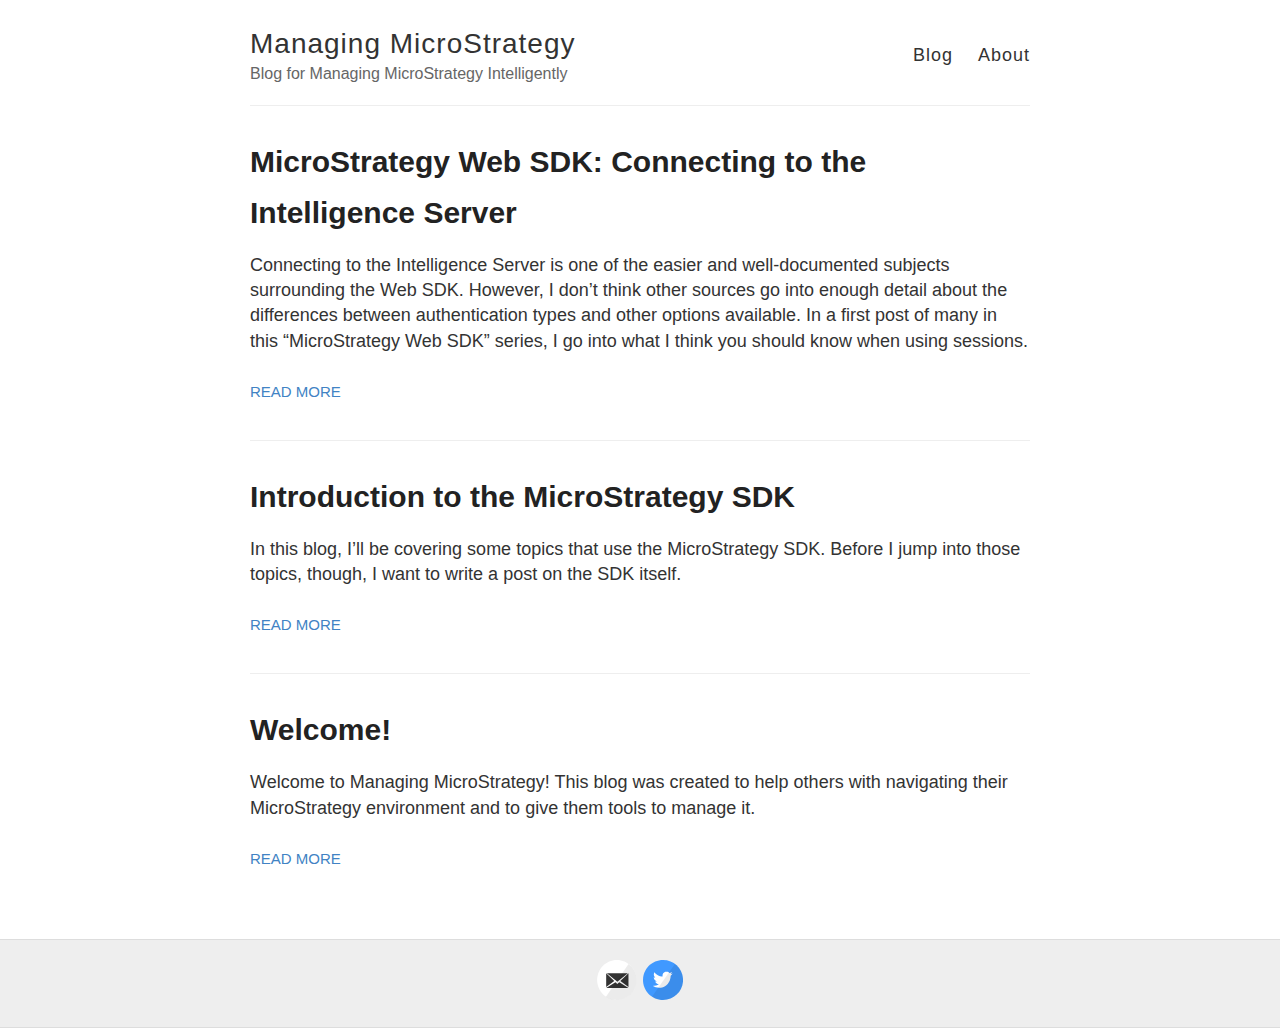
<file: index.html>
<!DOCTYPE html>
<html>
  <head>
    <title>Managing MicroStrategy – Blog for Managing MicroStrategy Intelligently</title>

        <meta charset="utf-8" />
    <meta content='text/html; charset=utf-8' http-equiv='Content-Type'>
    <meta http-equiv='X-UA-Compatible' content='IE=edge'>
    <meta name='viewport' content='width=device-width, initial-scale=1.0, maximum-scale=1.0'>

    
    <meta name="description" content="Blog for Managing MicroStrategy Intelligently">
    <meta property="og:description" content="Blog for Managing MicroStrategy Intelligently" />
    
    <meta name="author" content="Managing MicroStrategy" />

    

    <!--[if lt IE 9]>
      <script src="http://html5shiv.googlecode.com/svn/trunk/html5.js"></script>
    <![endif]-->

    <link rel="stylesheet" type="text/css" href="/style.css" />
    <link rel="alternate" type="application/rss+xml" title="Managing MicroStrategy - Blog for Managing MicroStrategy Intelligently" href="/feed.xml" />

    <!-- Created with Jekyll Now - http://github.com/barryclark/jekyll-now -->
  </head>

  <body>
    <div class="wrapper-masthead">
      <div class="container">
        <header class="masthead clearfix">
          <!-- <a href="/" class="site-avatar"><img src="" /></a> -->

          <div class="site-info">
            <h1 class="site-name"><a href="/">Managing MicroStrategy</a></h1>
            <p class="site-description">Blog for Managing MicroStrategy Intelligently</p>
          </div>

          <nav>
            <a href="/">Blog</a>
            <a href="/about">About</a>
          </nav>
        </header>
      </div>
    </div>

    <div id="main" role="main" class="container">
      <div class="posts">
  
    <article class="post">

      <h1><a href="/connecting-to-the-microstrategy-intelligence-server-with-the-web-sdk/">MicroStrategy Web SDK: Connecting to the Intelligence Server</a></h1>

      <div class="entry">
        <p>Connecting to the Intelligence Server is one of the easier and well-documented subjects surrounding the Web SDK. However, I don’t think other sources go into enough detail about the differences between authentication types and other options available. In a first post of many in this “MicroStrategy Web SDK” series, I go into what I think you should know when using sessions.</p>


      </div>

      <a href="/connecting-to-the-microstrategy-intelligence-server-with-the-web-sdk/" class="read-more">Read More</a>
    </article>
  
    <article class="post">

      <h1><a href="/introduction-to-the-microstrategy-sdk/">Introduction to the MicroStrategy SDK</a></h1>

      <div class="entry">
        <p>In this blog, I’ll be covering some topics that use the MicroStrategy SDK. Before I jump into those topics, though, I want to write a post on the SDK itself.</p>


      </div>

      <a href="/introduction-to-the-microstrategy-sdk/" class="read-more">Read More</a>
    </article>
  
    <article class="post">

      <h1><a href="/Welcome/">Welcome!</a></h1>

      <div class="entry">
        <p>Welcome to Managing MicroStrategy! This blog was created to help others with navigating their MicroStrategy environment and to give them tools to manage it.</p>


      </div>

      <a href="/Welcome/" class="read-more">Read More</a>
    </article>
  
</div>
    </div>

    <div class="wrapper-footer">
      <div class="container">
        <footer class="footer">
          
<a href="mailto:hello@managingmicrostrategy.com"><i class="svg-icon email"></i></a>







<a href="https://www.twitter.com/ManagingMstr"><i class="svg-icon twitter"></i></a>



        </footer>
      </div>
    </div>

    
	<!-- Google Analytics -->
	<script>
		(function(i,s,o,g,r,a,m){i['GoogleAnalyticsObject']=r;i[r]=i[r]||function(){
		(i[r].q=i[r].q||[]).push(arguments)},i[r].l=1*new Date();a=s.createElement(o),
		m=s.getElementsByTagName(o)[0];a.async=1;a.src=g;m.parentNode.insertBefore(a,m)
		})(window,document,'script','//www.google-analytics.com/analytics.js','ga');

		ga('create', 'UA-101176964-1', 'auto');
		ga('send', 'pageview', {
		  'page': '/',
		  'title': ''
		});
	</script>
	<!-- End Google Analytics -->


  </body>
</html>
</file>
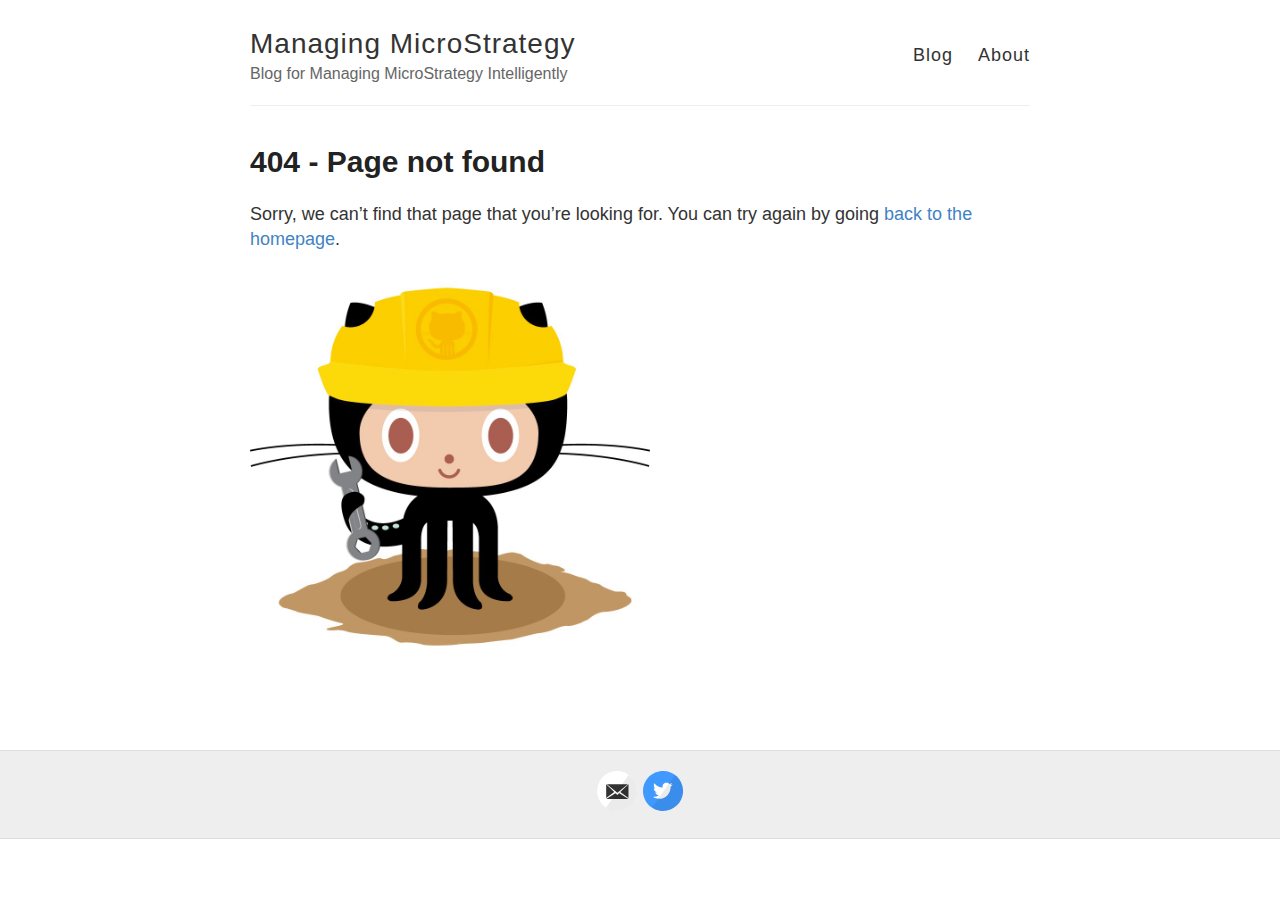
<file: 404/index.html>
<!DOCTYPE html>
<html>
  <head>
    <title>404 - Page not found – Managing MicroStrategy – Blog for Managing MicroStrategy Intelligently</title>

        <meta charset="utf-8" />
    <meta content='text/html; charset=utf-8' http-equiv='Content-Type'>
    <meta http-equiv='X-UA-Compatible' content='IE=edge'>
    <meta name='viewport' content='width=device-width, initial-scale=1.0, maximum-scale=1.0'>

    
    <meta name="description" content="Blog for Managing MicroStrategy Intelligently">
    <meta property="og:description" content="Blog for Managing MicroStrategy Intelligently" />
    
    <meta name="author" content="Managing MicroStrategy" />

    
    <meta property="og:title" content="404 - Page not found" />
    <meta property="twitter:title" content="404 - Page not found" />
    

    <!--[if lt IE 9]>
      <script src="http://html5shiv.googlecode.com/svn/trunk/html5.js"></script>
    <![endif]-->

    <link rel="stylesheet" type="text/css" href="/style.css" />
    <link rel="alternate" type="application/rss+xml" title="Managing MicroStrategy - Blog for Managing MicroStrategy Intelligently" href="/feed.xml" />

    <!-- Created with Jekyll Now - http://github.com/barryclark/jekyll-now -->
  </head>

  <body>
    <div class="wrapper-masthead">
      <div class="container">
        <header class="masthead clearfix">
          <!-- <a href="/" class="site-avatar"><img src="" /></a> -->

          <div class="site-info">
            <h1 class="site-name"><a href="/">Managing MicroStrategy</a></h1>
            <p class="site-description">Blog for Managing MicroStrategy Intelligently</p>
          </div>

          <nav>
            <a href="/">Blog</a>
            <a href="/about">About</a>
          </nav>
        </header>
      </div>
    </div>

    <div id="main" role="main" class="container">
      <article class="page">

  <h1>404 - Page not found</h1>

  <div class="entry">
    <p>Sorry, we can’t find that page that you’re looking for. You can try again by going <a href="/">back to the homepage</a>.</p>

<p><a href="/"><img src="/images/404.jpg" alt="Constructocat by https://github.com/jasoncostello" style="width: 400px;" /></a></p>

  </div>
</article>

    </div>

    <div class="wrapper-footer">
      <div class="container">
        <footer class="footer">
          
<a href="mailto:hello@managingmicrostrategy.com"><i class="svg-icon email"></i></a>







<a href="https://www.twitter.com/ManagingMstr"><i class="svg-icon twitter"></i></a>



        </footer>
      </div>
    </div>

    
	<!-- Google Analytics -->
	<script>
		(function(i,s,o,g,r,a,m){i['GoogleAnalyticsObject']=r;i[r]=i[r]||function(){
		(i[r].q=i[r].q||[]).push(arguments)},i[r].l=1*new Date();a=s.createElement(o),
		m=s.getElementsByTagName(o)[0];a.async=1;a.src=g;m.parentNode.insertBefore(a,m)
		})(window,document,'script','//www.google-analytics.com/analytics.js','ga');

		ga('create', 'UA-101176964-1', 'auto');
		ga('send', 'pageview', {
		  'page': '/404/',
		  'title': '404 - Page not found'
		});
	</script>
	<!-- End Google Analytics -->


  </body>
</html>
</file>
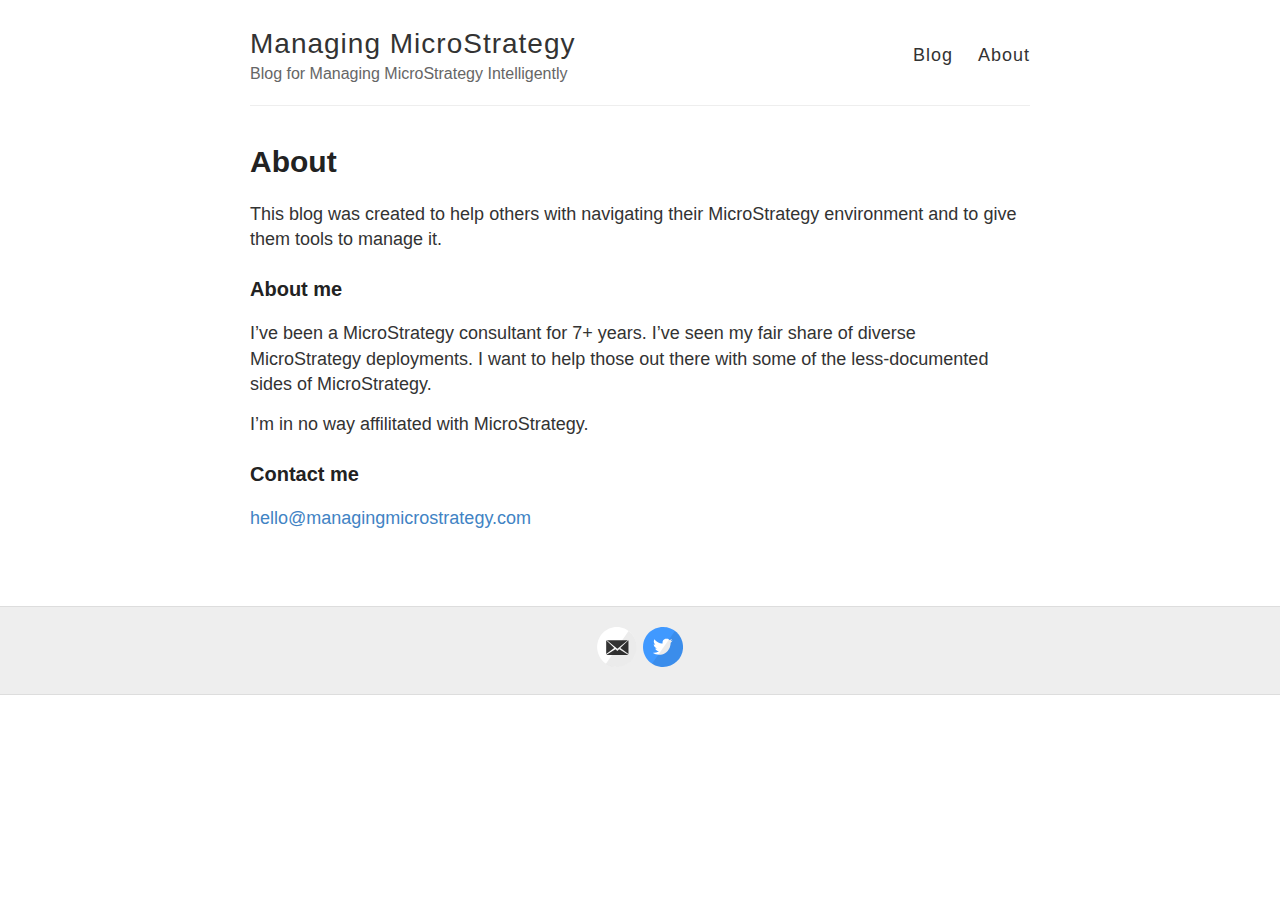
<file: about/index.html>
<!DOCTYPE html>
<html>
  <head>
    <title>About – Managing MicroStrategy – Blog for Managing MicroStrategy Intelligently</title>

        <meta charset="utf-8" />
    <meta content='text/html; charset=utf-8' http-equiv='Content-Type'>
    <meta http-equiv='X-UA-Compatible' content='IE=edge'>
    <meta name='viewport' content='width=device-width, initial-scale=1.0, maximum-scale=1.0'>

    
    <meta name="description" content="Blog for Managing MicroStrategy Intelligently">
    <meta property="og:description" content="Blog for Managing MicroStrategy Intelligently" />
    
    <meta name="author" content="Managing MicroStrategy" />

    
    <meta property="og:title" content="About" />
    <meta property="twitter:title" content="About" />
    

    <!--[if lt IE 9]>
      <script src="http://html5shiv.googlecode.com/svn/trunk/html5.js"></script>
    <![endif]-->

    <link rel="stylesheet" type="text/css" href="/style.css" />
    <link rel="alternate" type="application/rss+xml" title="Managing MicroStrategy - Blog for Managing MicroStrategy Intelligently" href="/feed.xml" />

    <!-- Created with Jekyll Now - http://github.com/barryclark/jekyll-now -->
  </head>

  <body>
    <div class="wrapper-masthead">
      <div class="container">
        <header class="masthead clearfix">
          <!-- <a href="/" class="site-avatar"><img src="" /></a> -->

          <div class="site-info">
            <h1 class="site-name"><a href="/">Managing MicroStrategy</a></h1>
            <p class="site-description">Blog for Managing MicroStrategy Intelligently</p>
          </div>

          <nav>
            <a href="/">Blog</a>
            <a href="/about">About</a>
          </nav>
        </header>
      </div>
    </div>

    <div id="main" role="main" class="container">
      <article class="page">

  <h1>About</h1>

  <div class="entry">
    <p>This blog was created to help others with navigating their MicroStrategy environment and to give them tools to manage it.</p>

<h3 id="about-me">About me</h3>

<p>I’ve been a MicroStrategy consultant for 7+ years. I’ve seen my fair share of diverse MicroStrategy deployments. I want to help those out there with some of the less-documented sides of MicroStrategy.</p>

<p>I’m in no way affilitated with MicroStrategy.</p>

<h3 id="contact-me">Contact me</h3>

<p><a href="mailto:hello@managingmicrostrategy.com">hello@managingmicrostrategy.com</a></p>

  </div>
</article>

    </div>

    <div class="wrapper-footer">
      <div class="container">
        <footer class="footer">
          
<a href="mailto:hello@managingmicrostrategy.com"><i class="svg-icon email"></i></a>







<a href="https://www.twitter.com/ManagingMstr"><i class="svg-icon twitter"></i></a>



        </footer>
      </div>
    </div>

    
	<!-- Google Analytics -->
	<script>
		(function(i,s,o,g,r,a,m){i['GoogleAnalyticsObject']=r;i[r]=i[r]||function(){
		(i[r].q=i[r].q||[]).push(arguments)},i[r].l=1*new Date();a=s.createElement(o),
		m=s.getElementsByTagName(o)[0];a.async=1;a.src=g;m.parentNode.insertBefore(a,m)
		})(window,document,'script','//www.google-analytics.com/analytics.js','ga');

		ga('create', 'UA-101176964-1', 'auto');
		ga('send', 'pageview', {
		  'page': '/about/',
		  'title': 'About'
		});
	</script>
	<!-- End Google Analytics -->


  </body>
</html>
</file>
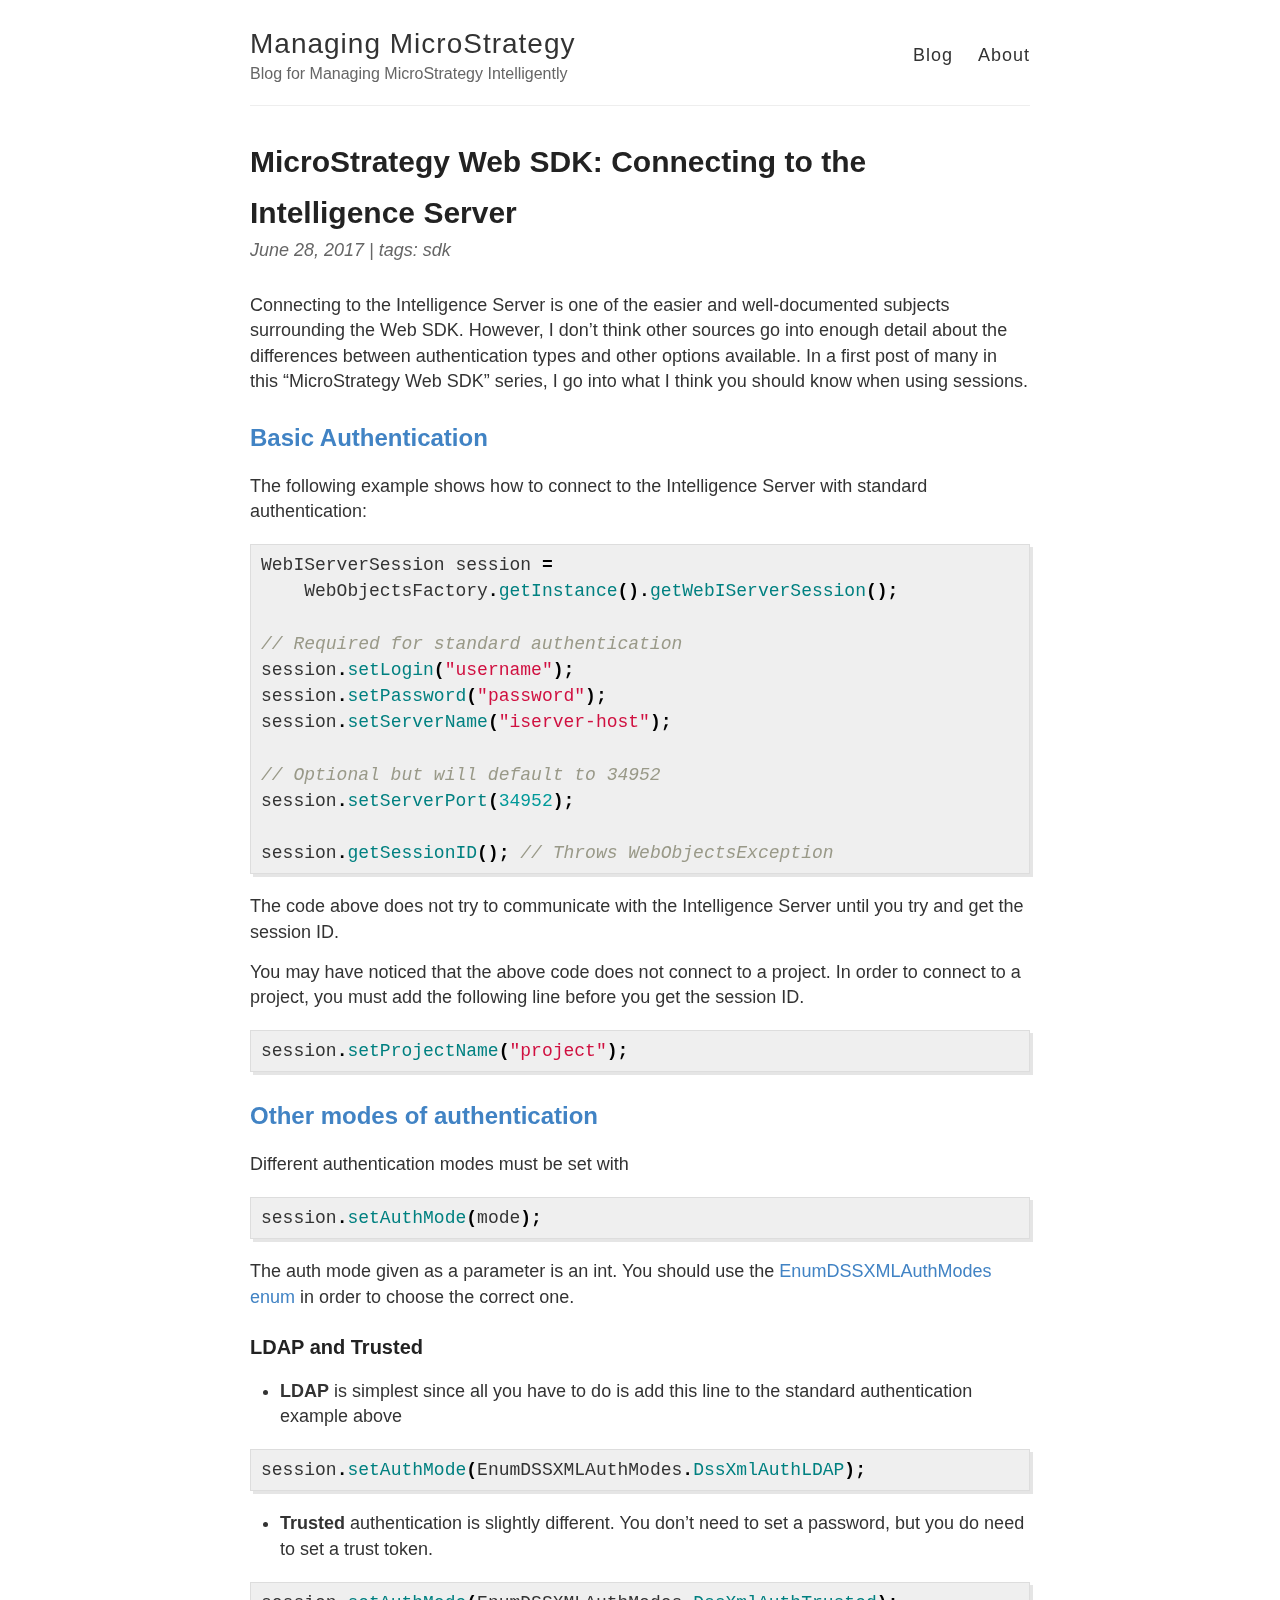
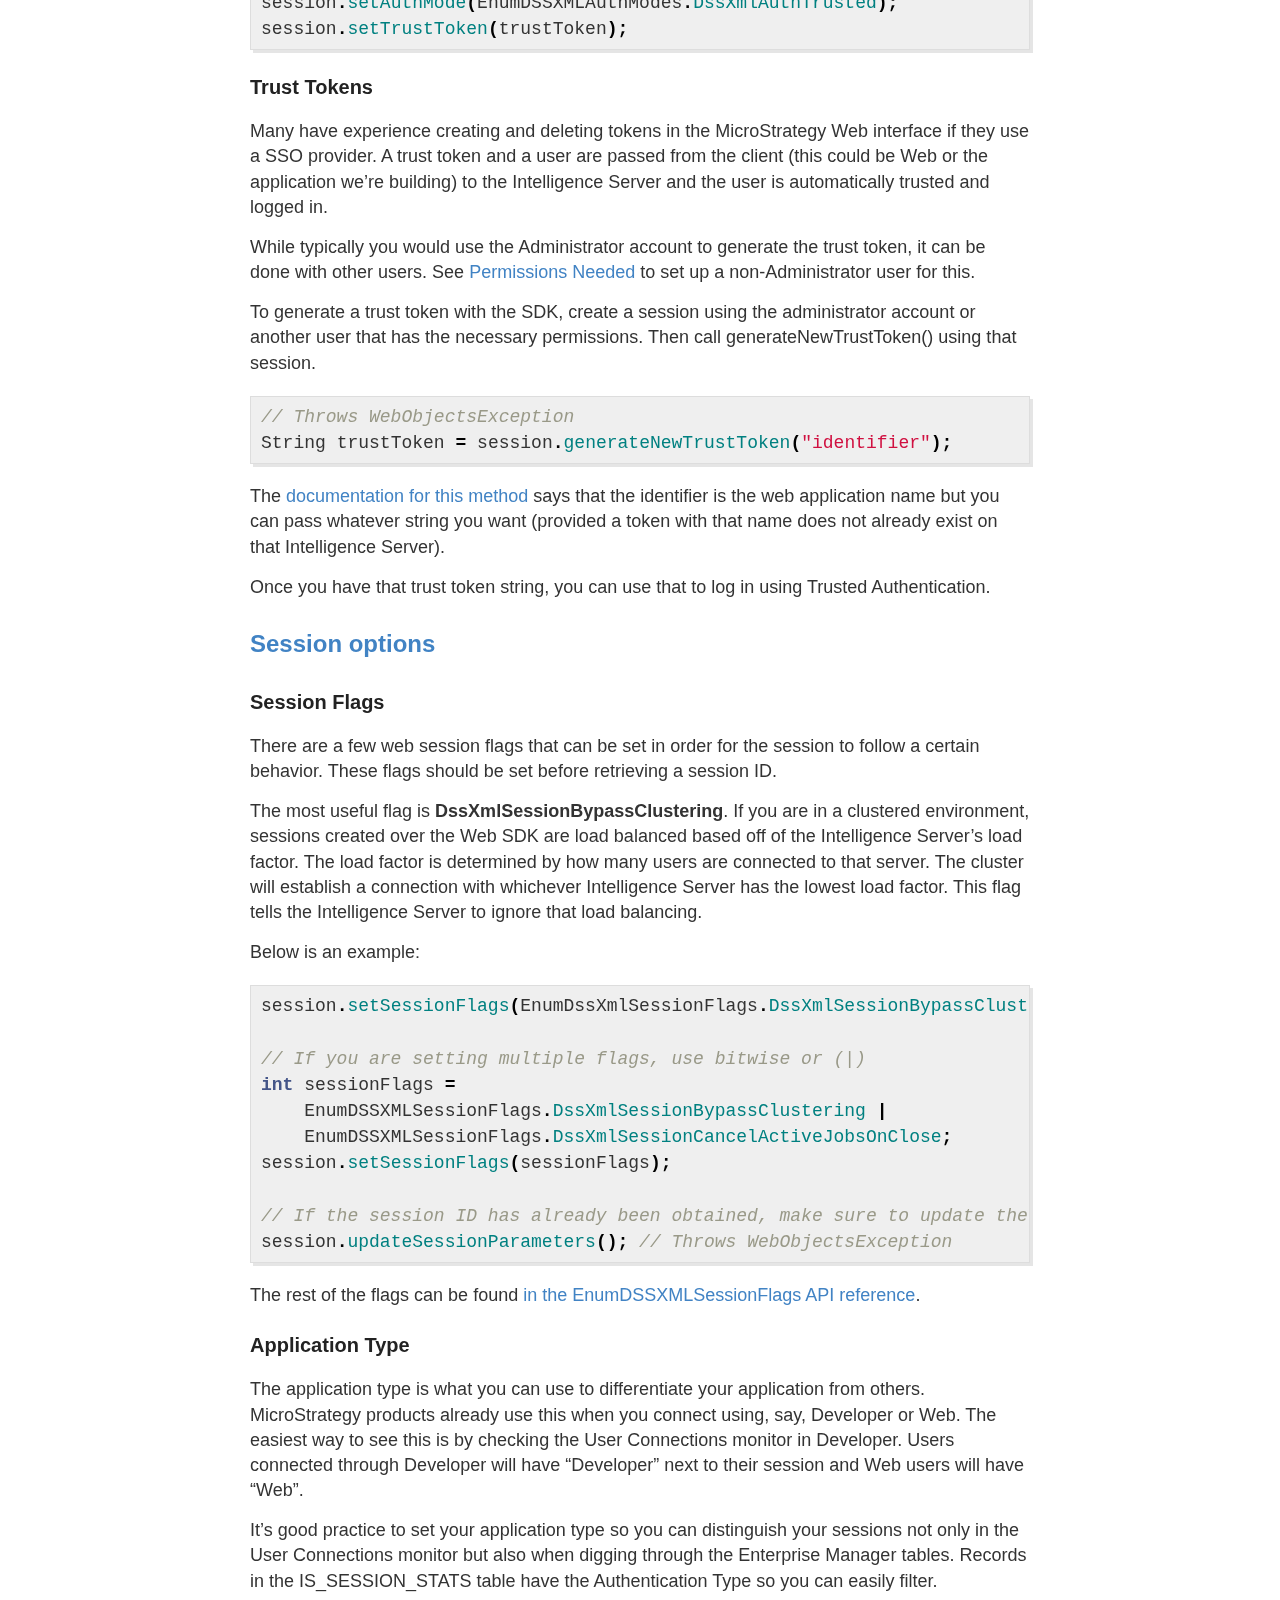
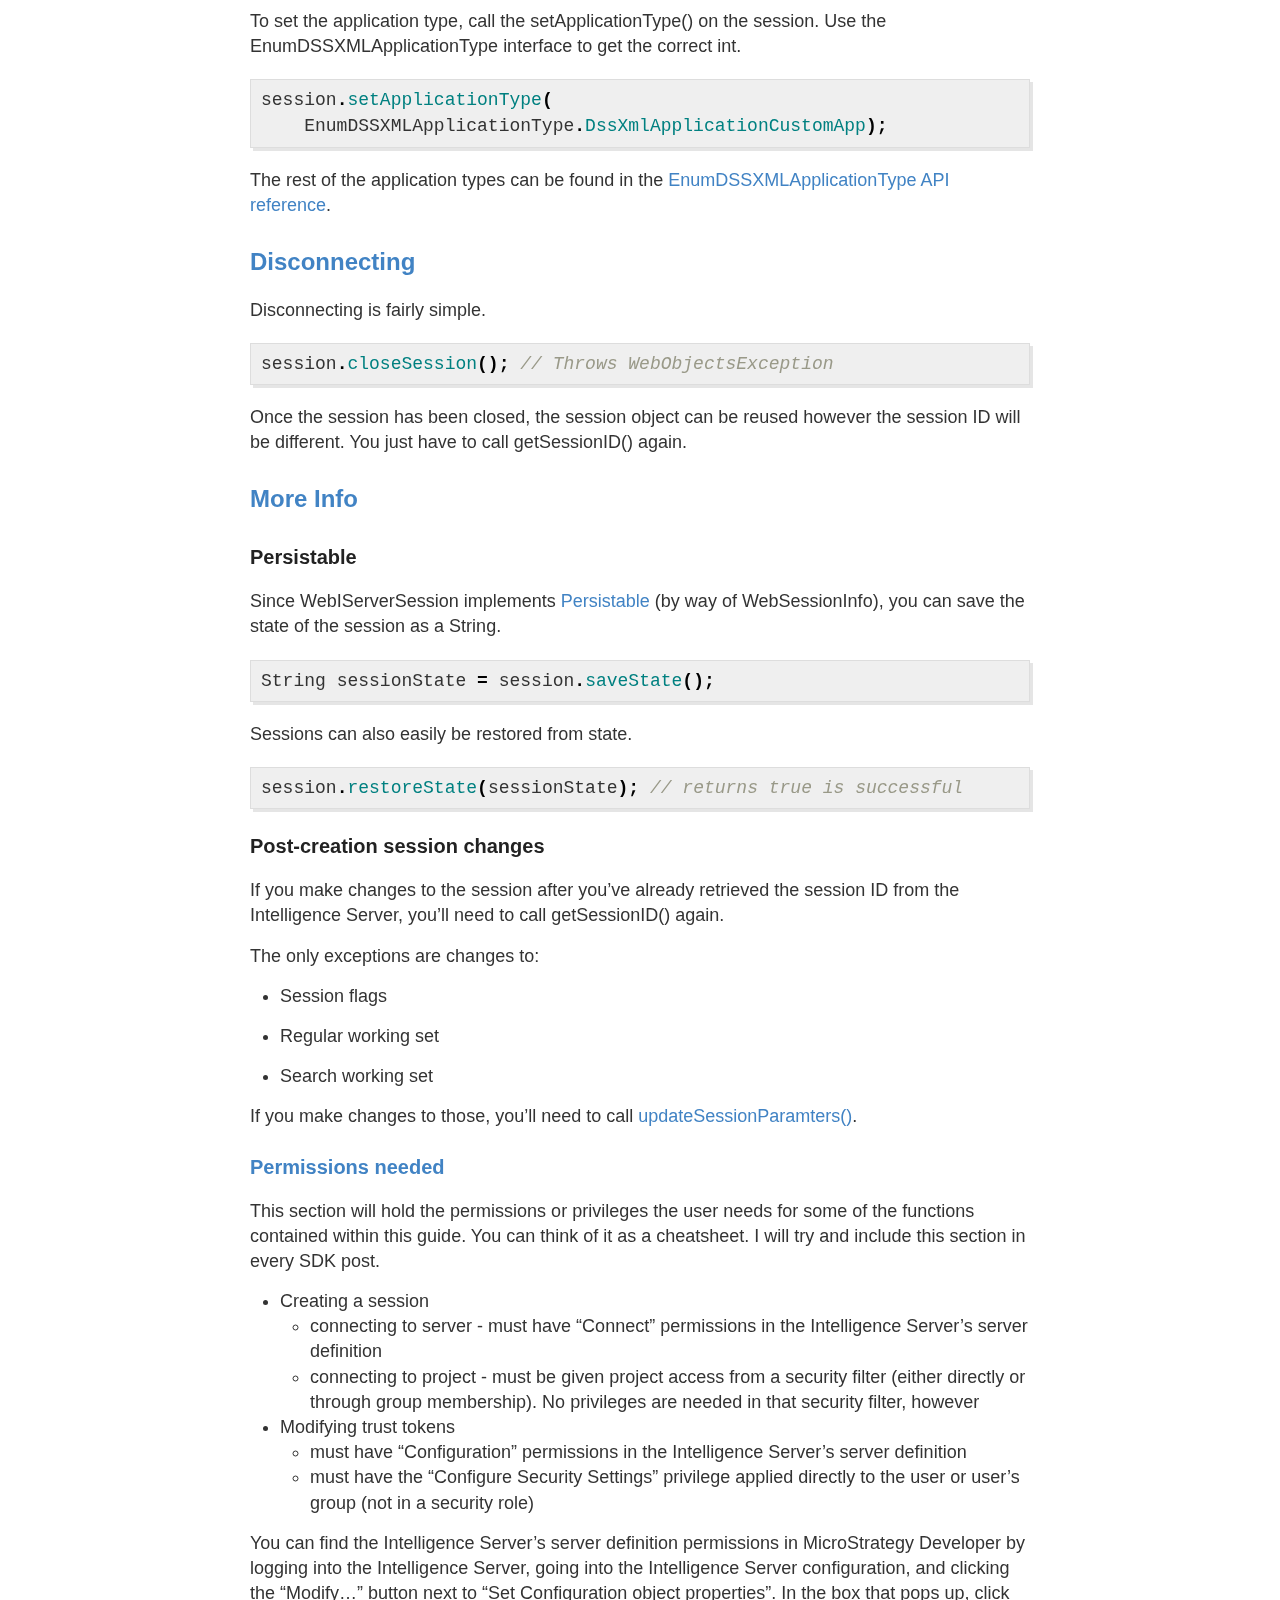
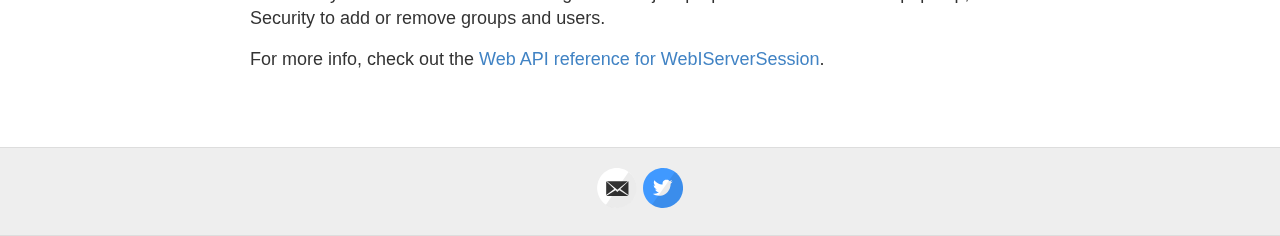
<file: connecting-to-the-microstrategy-intelligence-server-with-the-web-sdk/index.html>
<!DOCTYPE html>
<html>
  <head>
    <title>MicroStrategy Web SDK: Connecting to the Intelligence Server – Managing MicroStrategy – Blog for Managing MicroStrategy Intelligently</title>

        <meta charset="utf-8" />
    <meta content='text/html; charset=utf-8' http-equiv='Content-Type'>
    <meta http-equiv='X-UA-Compatible' content='IE=edge'>
    <meta name='viewport' content='width=device-width, initial-scale=1.0, maximum-scale=1.0'>

    
    <meta name="description" content="Connecting to the Intelligence Server is one of the easier and well-documented subjects surrounding the Web SDK. However, I don’t think other sources go into enough detail about the differences between authentication types and other options available. In a first post of many in this “MicroStrategy Web SDK” series, I go into what I think you should know when using sessions.

" />
    <meta property="og:description" content="Connecting to the Intelligence Server is one of the easier and well-documented subjects surrounding the Web SDK. However, I don’t think other sources go into enough detail about the differences between authentication types and other options available. In a first post of many in this “MicroStrategy Web SDK” series, I go into what I think you should know when using sessions.

" />
    
    <meta name="author" content="Managing MicroStrategy" />

    
    <meta property="og:title" content="MicroStrategy Web SDK: Connecting to the Intelligence Server" />
    <meta property="twitter:title" content="MicroStrategy Web SDK: Connecting to the Intelligence Server" />
    

    <!--[if lt IE 9]>
      <script src="http://html5shiv.googlecode.com/svn/trunk/html5.js"></script>
    <![endif]-->

    <link rel="stylesheet" type="text/css" href="/style.css" />
    <link rel="alternate" type="application/rss+xml" title="Managing MicroStrategy - Blog for Managing MicroStrategy Intelligently" href="/feed.xml" />

    <!-- Created with Jekyll Now - http://github.com/barryclark/jekyll-now -->
  </head>

  <body>
    <div class="wrapper-masthead">
      <div class="container">
        <header class="masthead clearfix">
          <!-- <a href="/" class="site-avatar"><img src="" /></a> -->

          <div class="site-info">
            <h1 class="site-name"><a href="/">Managing MicroStrategy</a></h1>
            <p class="site-description">Blog for Managing MicroStrategy Intelligently</p>
          </div>

          <nav>
            <a href="/">Blog</a>
            <a href="/about">About</a>
          </nav>
        </header>
      </div>
    </div>

    <div id="main" role="main" class="container">
      <article class="post">
  <h1>MicroStrategy Web SDK: Connecting to the Intelligence Server</h1>
  <div class="subheader">
    June 28, 2017 |
    
      tags:
      
        sdk
      
     
  </div>

  <div class="entry">
    <p>Connecting to the Intelligence Server is one of the easier and well-documented subjects surrounding the Web SDK. However, I don’t think other sources go into enough detail about the differences between authentication types and other options available. In a first post of many in this “MicroStrategy Web SDK” series, I go into what I think you should know when using sessions.</p>

<h2 id="basic-authentication"><a href="#basic-authentication">Basic Authentication</a></h2>

<p>The following example shows how to connect to the Intelligence Server with standard authentication:</p>

<div class="language-java highlighter-rouge"><pre class="highlight"><code><span class="n">WebIServerSession</span> <span class="n">session</span> <span class="o">=</span> 
    <span class="n">WebObjectsFactory</span><span class="o">.</span><span class="na">getInstance</span><span class="o">().</span><span class="na">getWebIServerSession</span><span class="o">();</span>

<span class="c1">// Required for standard authentication</span>
<span class="n">session</span><span class="o">.</span><span class="na">setLogin</span><span class="o">(</span><span class="s">"username"</span><span class="o">);</span>
<span class="n">session</span><span class="o">.</span><span class="na">setPassword</span><span class="o">(</span><span class="s">"password"</span><span class="o">);</span>
<span class="n">session</span><span class="o">.</span><span class="na">setServerName</span><span class="o">(</span><span class="s">"iserver-host"</span><span class="o">);</span>

<span class="c1">// Optional but will default to 34952</span>
<span class="n">session</span><span class="o">.</span><span class="na">setServerPort</span><span class="o">(</span><span class="mi">34952</span><span class="o">);</span>

<span class="n">session</span><span class="o">.</span><span class="na">getSessionID</span><span class="o">();</span> <span class="c1">// Throws WebObjectsException</span>
</code></pre>
</div>

<p>The code above does not try to communicate with the Intelligence Server until you try and get the session ID.</p>

<p>You may have noticed that the above code does not connect to a project. In order to connect to a project, you must add the following line before you get the session ID.</p>

<div class="language-java highlighter-rouge"><pre class="highlight"><code><span class="n">session</span><span class="o">.</span><span class="na">setProjectName</span><span class="o">(</span><span class="s">"project"</span><span class="o">);</span>
</code></pre>
</div>

<h2 id="other-modes-of-authentication"><a href="#other-modes-of-authentication">Other modes of authentication</a></h2>

<p>Different authentication modes must be set with</p>

<div class="language-java highlighter-rouge"><pre class="highlight"><code><span class="n">session</span><span class="o">.</span><span class="na">setAuthMode</span><span class="o">(</span><span class="n">mode</span><span class="o">);</span>
</code></pre>
</div>

<p>The auth mode given as a parameter is an int. You should use the <a href="https://lw.microstrategy.com/msdz/MSDL/GARelease_Current/docs/ReferenceFiles/reference/com/microstrategy/webapi/EnumDSSXMLAuthModes.html">EnumDSSXMLAuthModes enum</a> in order to choose the correct one.</p>

<h3 id="ldap-and-trusted">LDAP and Trusted</h3>

<ul>
  <li><strong>LDAP</strong> is simplest since all you have to do is add this line to the standard authentication example above</li>
</ul>

<div class="language-java highlighter-rouge"><pre class="highlight"><code><span class="n">session</span><span class="o">.</span><span class="na">setAuthMode</span><span class="o">(</span><span class="n">EnumDSSXMLAuthModes</span><span class="o">.</span><span class="na">DssXmlAuthLDAP</span><span class="o">);</span>
</code></pre>
</div>

<ul>
  <li><strong>Trusted</strong> authentication is slightly different. You don’t need to set a password, but you do need to set a trust token.</li>
</ul>

<div class="language-java highlighter-rouge"><pre class="highlight"><code><span class="n">session</span><span class="o">.</span><span class="na">setAuthMode</span><span class="o">(</span><span class="n">EnumDSSXMLAuthModes</span><span class="o">.</span><span class="na">DssXmlAuthTrusted</span><span class="o">);</span>
<span class="n">session</span><span class="o">.</span><span class="na">setTrustToken</span><span class="o">(</span><span class="n">trustToken</span><span class="o">);</span>
</code></pre>
</div>

<h3 id="trust-tokens">Trust Tokens</h3>

<p>Many have experience creating and deleting tokens in the MicroStrategy Web interface if they use a SSO provider. A trust token and a user are passed from the client (this could be Web or the application we’re building) to the Intelligence Server and the user is automatically trusted and logged in.</p>

<p>While typically you would use the Administrator account to generate the trust token, it can be done with other users. See <a href="#permissions-needed">Permissions Needed</a> to set up a non-Administrator user for this.</p>

<p>To generate a trust token with the SDK, create a session using the administrator account or another user that has the necessary permissions. Then call generateNewTrustToken() using that session.</p>

<div class="language-java highlighter-rouge"><pre class="highlight"><code><span class="c1">// Throws WebObjectsException</span>
<span class="n">String</span> <span class="n">trustToken</span> <span class="o">=</span> <span class="n">session</span><span class="o">.</span><span class="na">generateNewTrustToken</span><span class="o">(</span><span class="s">"identifier"</span><span class="o">);</span> 
</code></pre>
</div>

<p>The <a href="https://lw.microstrategy.com/msdz/MSDL/GARelease_Current/docs/ReferenceFiles/reference/com/microstrategy/web/objects/WebIServerSession.html#generateNewTrustToken(java.lang.String)">documentation for this method</a> says that the identifier is the web application name but you can pass whatever string you want (provided a token with that name does not already exist on that Intelligence Server).</p>

<p>Once you have that trust token string, you can use that to log in using Trusted Authentication.</p>

<h2 id="session-options"><a href="#session-options">Session options</a></h2>

<h3 id="session-flags">Session Flags</h3>

<p>There are a few web session flags that can be set in order for the session to follow a certain behavior. These flags should be set before retrieving a session ID.</p>

<p>The most useful flag is <strong>DssXmlSessionBypassClustering</strong>. If you are in a clustered environment, sessions created over the Web SDK are load balanced based off of the Intelligence Server’s load factor. The load factor is determined by how many users are connected to that server. The cluster will establish a connection with whichever Intelligence Server has the lowest load factor. This flag tells the Intelligence Server to ignore that load balancing.</p>

<p>Below is an example:</p>

<div class="language-java highlighter-rouge"><pre class="highlight"><code><span class="n">session</span><span class="o">.</span><span class="na">setSessionFlags</span><span class="o">(</span><span class="n">EnumDssXmlSessionFlags</span><span class="o">.</span><span class="na">DssXmlSessionBypassClustering</span><span class="o">);</span>

<span class="c1">// If you are setting multiple flags, use bitwise or (|)</span>
<span class="kt">int</span> <span class="n">sessionFlags</span> <span class="o">=</span> 
    <span class="n">EnumDSSXMLSessionFlags</span><span class="o">.</span><span class="na">DssXmlSessionBypassClustering</span> <span class="o">|</span> 
    <span class="n">EnumDSSXMLSessionFlags</span><span class="o">.</span><span class="na">DssXmlSessionCancelActiveJobsOnClose</span><span class="o">;</span>
<span class="n">session</span><span class="o">.</span><span class="na">setSessionFlags</span><span class="o">(</span><span class="n">sessionFlags</span><span class="o">);</span>

<span class="c1">// If the session ID has already been obtained, make sure to update the session</span>
<span class="n">session</span><span class="o">.</span><span class="na">updateSessionParameters</span><span class="o">();</span> <span class="c1">// Throws WebObjectsException</span>
</code></pre>
</div>

<p>The rest of the flags can be found <a href="https://lw.microstrategy.com/msdz/MSDL/GARelease_Current/docs/ReferenceFiles/reference/com/microstrategy/webapi/EnumDSSXMLSessionFlags.html">in the EnumDSSXMLSessionFlags API reference</a>.</p>

<h3 id="application-type">Application Type</h3>

<p>The application type is what you can use to differentiate your application from others. MicroStrategy products already use this when you connect using, say, Developer or Web. The easiest way to see this is by checking the User Connections monitor in Developer. Users connected through Developer will have “Developer” next to their session and Web users will have “Web”.</p>

<p>It’s good practice to set your application type so you can distinguish your sessions not only in the User Connections monitor but also when digging through the Enterprise Manager tables. Records in the IS_SESSION_STATS table have the Authentication Type so you can easily filter.</p>

<p>To set the application type, call the setApplicationType() on the session. Use the EnumDSSXMLApplicationType interface to get the correct int.</p>

<div class="language-java highlighter-rouge"><pre class="highlight"><code><span class="n">session</span><span class="o">.</span><span class="na">setApplicationType</span><span class="o">(</span>
    <span class="n">EnumDSSXMLApplicationType</span><span class="o">.</span><span class="na">DssXmlApplicationCustomApp</span><span class="o">);</span>
</code></pre>
</div>

<p>The rest of the application types can be found in the <a href="https://lw.microstrategy.com/msdz/MSDL/GARelease_Current/docs/ReferenceFiles/reference/com/microstrategy/webapi/EnumDSSXMLApplicationType.html">EnumDSSXMLApplicationType API reference</a>.</p>

<h2 id="disconnecting"><a href="#disconnecting">Disconnecting</a></h2>

<p>Disconnecting is fairly simple.</p>

<div class="language-java highlighter-rouge"><pre class="highlight"><code><span class="n">session</span><span class="o">.</span><span class="na">closeSession</span><span class="o">();</span> <span class="c1">// Throws WebObjectsException</span>
</code></pre>
</div>

<p>Once the session has been closed, the session object can be reused however the session ID will be different. You just have to call getSessionID() again.</p>

<h2 id="more-info"><a href="#more-info">More Info</a></h2>

<h3 id="persistable">Persistable</h3>

<p>Since WebIServerSession implements <a href="https://lw.microstrategy.com/msdz/MSDL/GARelease_Current/docs/ReferenceFiles/reference/com/microstrategy/utils/serialization/Persistable.html">Persistable</a> (by way of WebSessionInfo), you can save the state of the session as a String.</p>

<div class="language-java highlighter-rouge"><pre class="highlight"><code><span class="n">String</span> <span class="n">sessionState</span> <span class="o">=</span> <span class="n">session</span><span class="o">.</span><span class="na">saveState</span><span class="o">();</span>
</code></pre>
</div>

<p>Sessions can also easily be restored from state.</p>

<div class="language-java highlighter-rouge"><pre class="highlight"><code><span class="n">session</span><span class="o">.</span><span class="na">restoreState</span><span class="o">(</span><span class="n">sessionState</span><span class="o">);</span> <span class="c1">// returns true is successful</span>
</code></pre>
</div>

<h3 id="post-creation-session-changes">Post-creation session changes</h3>

<p>If you make changes to the session after you’ve already retrieved the session ID from the Intelligence Server, you’ll need to call getSessionID() again.</p>

<p>The only exceptions are changes to:</p>

<ul>
  <li>
    <p>Session flags</p>
  </li>
  <li>
    <p>Regular working set</p>
  </li>
  <li>
    <p>Search working set</p>
  </li>
</ul>

<p>If you make changes to those, you’ll need to call <a href="https://lw.microstrategy.com/msdz/MSDL/GARelease_Current/docs/ReferenceFiles/reference/com/microstrategy/web/objects/WebIServerSession.html#updateSessionParameters()">updateSessionParamters()</a>.</p>

<h3 id="permissions-needed"><a href="#permissions-needed">Permissions needed</a></h3>

<p>This section will hold the permissions or privileges the user needs for some of the functions contained within this guide. You can think of it as a cheatsheet. I will try and include this section in every SDK post.</p>

<ul>
  <li>Creating a session
    <ul>
      <li>connecting to server - must have “Connect” permissions in the Intelligence Server’s server definition</li>
      <li>connecting to project - must be given project access from a security filter (either directly or through group membership). No privileges are needed in that security filter, however</li>
    </ul>
  </li>
  <li>Modifying trust tokens
    <ul>
      <li>must have “Configuration” permissions in the Intelligence Server’s server definition</li>
      <li>must have the “Configure Security Settings” privilege applied directly to the user or user’s group (not in a security role)</li>
    </ul>
  </li>
</ul>

<p>You can find the Intelligence Server’s server definition permissions in MicroStrategy Developer by logging into the Intelligence Server, going into the Intelligence Server configuration, and clicking the “Modify…” button next to “Set Configuration object properties”. In the box that pops up, click Security to add or remove groups and users.</p>

<p>For more info, check out the <a href="https://lw.microstrategy.com/msdz/MSDL/GARelease_Current/docs/ReferenceFiles/reference/com/microstrategy/web/objects/WebIServerSession.html">Web API reference for WebIServerSession</a>.</p>

  </div>

  
<div class="comments">
	<div id="disqus_thread"></div>
	<script type="text/javascript">

	    var disqus_shortname = 'managingmicrostrategy';

	    (function() {
	        var dsq = document.createElement('script'); dsq.type = 'text/javascript'; dsq.async = true;
	        dsq.src = '//' + disqus_shortname + '.disqus.com/embed.js';
	        (document.getElementsByTagName('head')[0] || document.getElementsByTagName('body')[0]).appendChild(dsq);
	    })();

	</script>
	<noscript>Please enable JavaScript to view the <a href="http://disqus.com/?ref_noscript">comments powered by Disqus.</a></noscript>
</div>

</article>

    </div>

    <div class="wrapper-footer">
      <div class="container">
        <footer class="footer">
          
<a href="mailto:hello@managingmicrostrategy.com"><i class="svg-icon email"></i></a>







<a href="https://www.twitter.com/ManagingMstr"><i class="svg-icon twitter"></i></a>



        </footer>
      </div>
    </div>

    
	<!-- Google Analytics -->
	<script>
		(function(i,s,o,g,r,a,m){i['GoogleAnalyticsObject']=r;i[r]=i[r]||function(){
		(i[r].q=i[r].q||[]).push(arguments)},i[r].l=1*new Date();a=s.createElement(o),
		m=s.getElementsByTagName(o)[0];a.async=1;a.src=g;m.parentNode.insertBefore(a,m)
		})(window,document,'script','//www.google-analytics.com/analytics.js','ga');

		ga('create', 'UA-101176964-1', 'auto');
		ga('send', 'pageview', {
		  'page': '/connecting-to-the-microstrategy-intelligence-server-with-the-web-sdk/',
		  'title': 'MicroStrategy Web SDK: Connecting to the Intelligence Server'
		});
	</script>
	<!-- End Google Analytics -->


  </body>
</html>
</file>
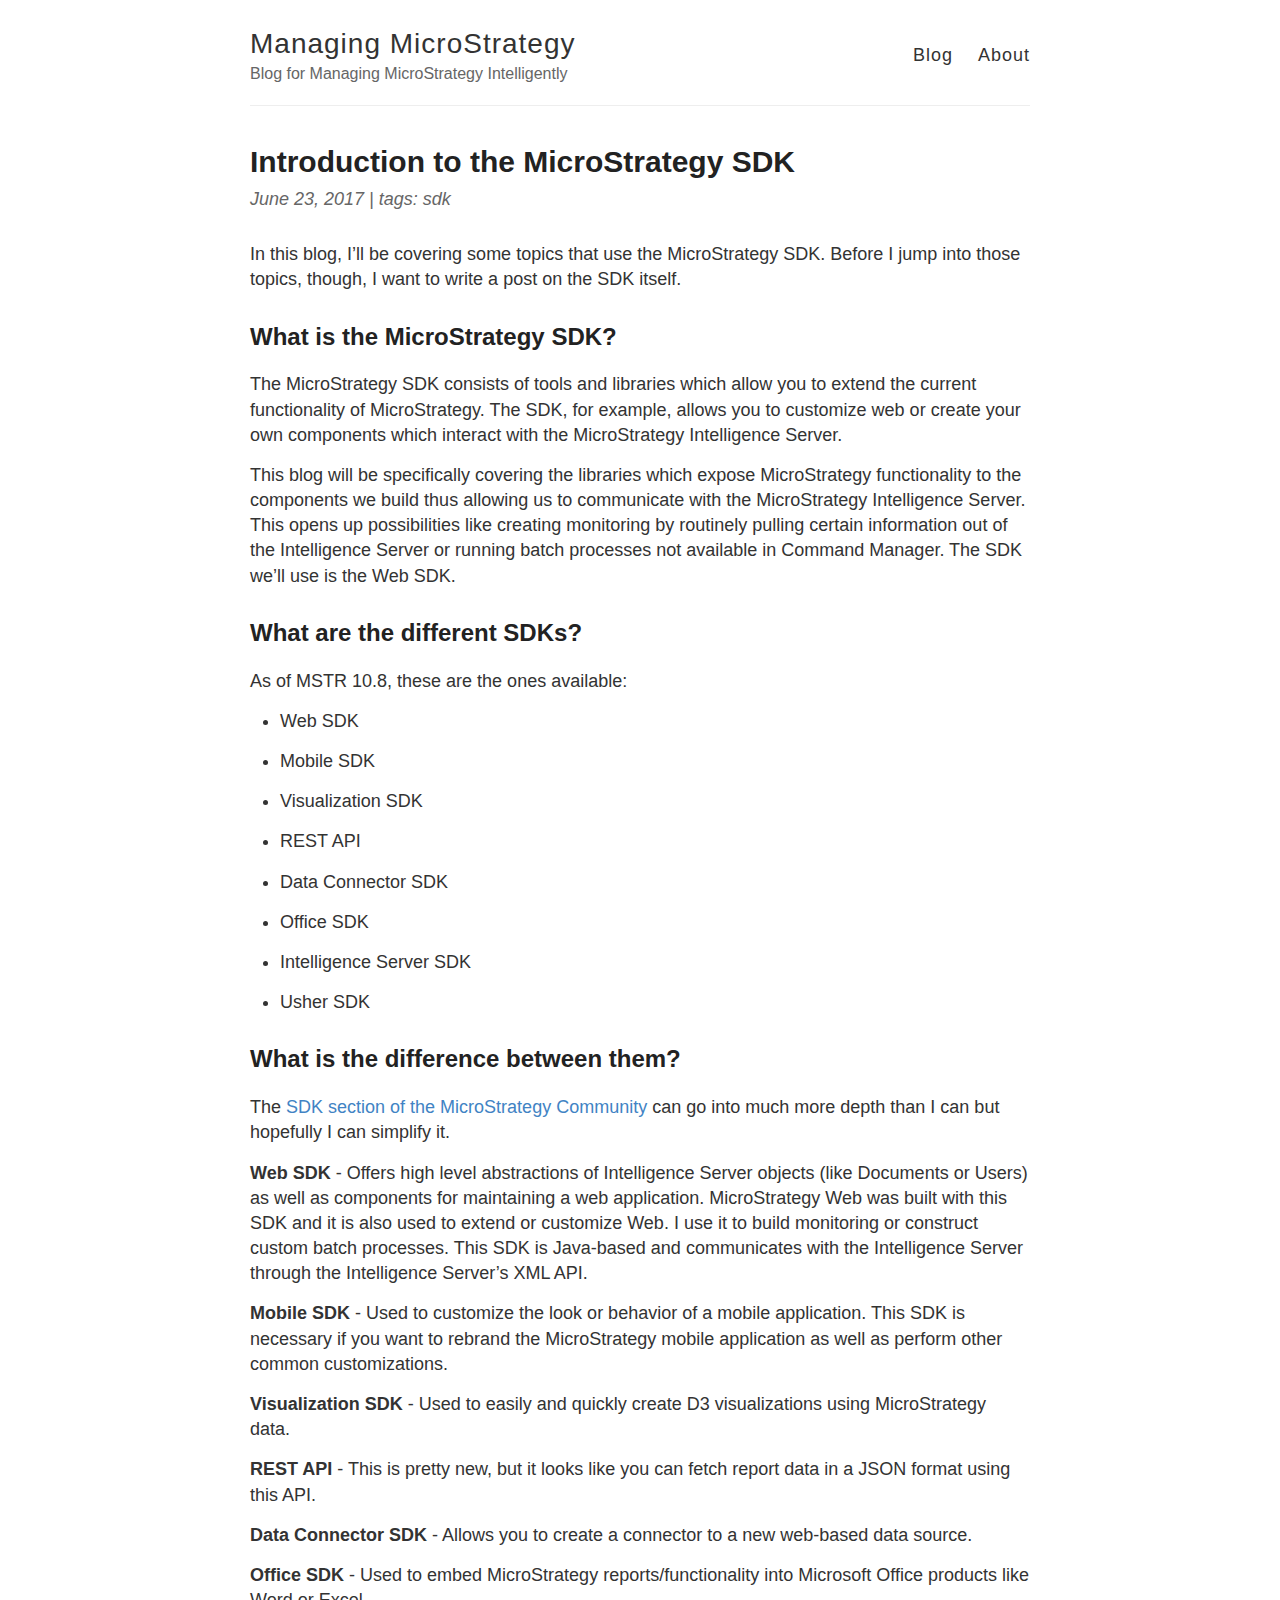
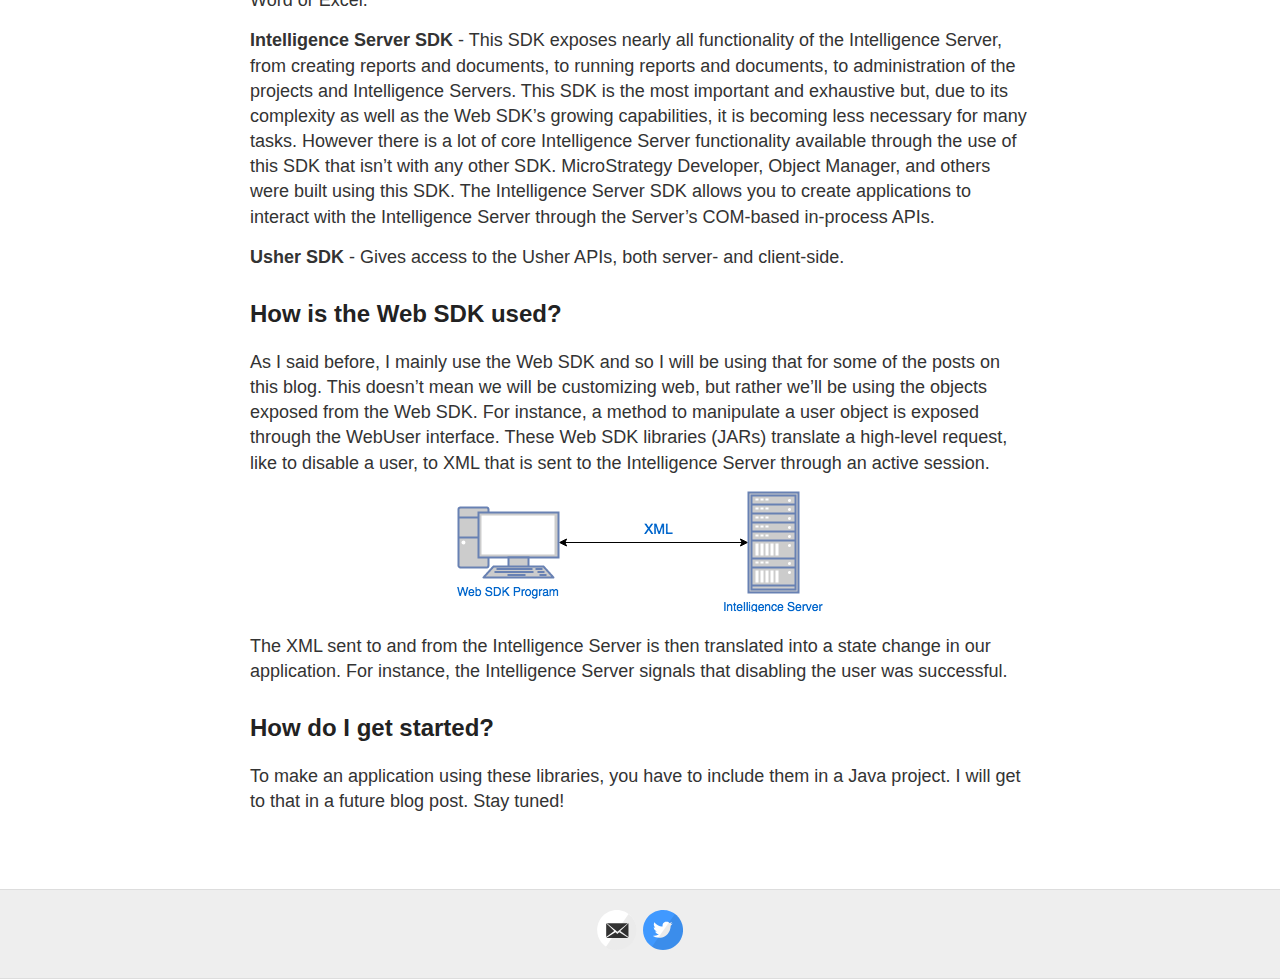
<file: introduction-to-the-microstrategy-sdk/index.html>
<!DOCTYPE html>
<html>
  <head>
    <title>Introduction to the MicroStrategy SDK – Managing MicroStrategy – Blog for Managing MicroStrategy Intelligently</title>

        <meta charset="utf-8" />
    <meta content='text/html; charset=utf-8' http-equiv='Content-Type'>
    <meta http-equiv='X-UA-Compatible' content='IE=edge'>
    <meta name='viewport' content='width=device-width, initial-scale=1.0, maximum-scale=1.0'>

    
    <meta name="description" content="In this blog, I’ll be covering some topics that use the MicroStrategy SDK. Before I jump into those topics, though, I want to write a post on the SDK itself.

" />
    <meta property="og:description" content="In this blog, I’ll be covering some topics that use the MicroStrategy SDK. Before I jump into those topics, though, I want to write a post on the SDK itself.

" />
    
    <meta name="author" content="Managing MicroStrategy" />

    
    <meta property="og:title" content="Introduction to the MicroStrategy SDK" />
    <meta property="twitter:title" content="Introduction to the MicroStrategy SDK" />
    

    <!--[if lt IE 9]>
      <script src="http://html5shiv.googlecode.com/svn/trunk/html5.js"></script>
    <![endif]-->

    <link rel="stylesheet" type="text/css" href="/style.css" />
    <link rel="alternate" type="application/rss+xml" title="Managing MicroStrategy - Blog for Managing MicroStrategy Intelligently" href="/feed.xml" />

    <!-- Created with Jekyll Now - http://github.com/barryclark/jekyll-now -->
  </head>

  <body>
    <div class="wrapper-masthead">
      <div class="container">
        <header class="masthead clearfix">
          <!-- <a href="/" class="site-avatar"><img src="" /></a> -->

          <div class="site-info">
            <h1 class="site-name"><a href="/">Managing MicroStrategy</a></h1>
            <p class="site-description">Blog for Managing MicroStrategy Intelligently</p>
          </div>

          <nav>
            <a href="/">Blog</a>
            <a href="/about">About</a>
          </nav>
        </header>
      </div>
    </div>

    <div id="main" role="main" class="container">
      <article class="post">
  <h1>Introduction to the MicroStrategy SDK</h1>
  <div class="subheader">
    June 23, 2017 |
    
      tags:
      
        sdk
      
     
  </div>

  <div class="entry">
    <p>In this blog, I’ll be covering some topics that use the MicroStrategy SDK. Before I jump into those topics, though, I want to write a post on the SDK itself.</p>

<h2 id="what-is-the-microstrategy-sdk">What is the MicroStrategy SDK?</h2>

<p>The MicroStrategy SDK consists of tools and libraries which allow you to extend the current functionality of MicroStrategy. The SDK, for example, allows you to customize web or create your own components which interact with the MicroStrategy Intelligence Server.</p>

<p>This blog will be specifically covering the libraries which expose MicroStrategy functionality to the components we build thus allowing us to communicate with the MicroStrategy Intelligence Server. This opens up possibilities like creating monitoring by routinely pulling certain information out of the Intelligence Server or running batch processes not available in Command Manager. The SDK we’ll use is the Web SDK.</p>

<h2 id="what-are-the-different-sdks">What are the different SDKs?</h2>

<p>As of MSTR 10.8, these are the ones available:</p>

<ul>
  <li>
    <p>Web SDK</p>
  </li>
  <li>
    <p>Mobile SDK</p>
  </li>
  <li>
    <p>Visualization SDK</p>
  </li>
  <li>
    <p>REST API</p>
  </li>
  <li>
    <p>Data Connector SDK</p>
  </li>
  <li>
    <p>Office SDK</p>
  </li>
  <li>
    <p>Intelligence Server SDK</p>
  </li>
  <li>
    <p>Usher SDK</p>
  </li>
</ul>

<h2 id="what-is-the-difference-between-them">What is the difference between them?</h2>

<p>The <a href="https://community.microstrategy.com/s/topic/0TO44000000FliLGAS/sdk">SDK section of the MicroStrategy Community</a> can go into much more depth than I can but hopefully I can simplify it.</p>

<p><strong>Web SDK</strong> - Offers high level abstractions of Intelligence Server objects (like Documents or Users) as well as components for maintaining a web application. MicroStrategy Web was built with this SDK and it is also used to extend or customize Web. I use it to build monitoring or construct custom batch processes. This SDK is Java-based and communicates with the Intelligence Server through the Intelligence Server’s XML API.</p>

<p><strong>Mobile SDK</strong> - Used to customize the look or behavior of a mobile application. This SDK is necessary if you want to rebrand the MicroStrategy mobile application as well as perform other common customizations.</p>

<p><strong>Visualization SDK</strong> - Used to easily and quickly create D3 visualizations using MicroStrategy data.</p>

<p><strong>REST API</strong> - This is pretty new, but it looks like you can fetch report data in a JSON format using this API.</p>

<p><strong>Data Connector SDK</strong> - Allows you to create a connector to a new web-based data source.</p>

<p><strong>Office SDK</strong> - Used to embed MicroStrategy reports/functionality into Microsoft Office products like Word or Excel.</p>

<p><strong>Intelligence Server SDK</strong> - This SDK exposes nearly all functionality of the Intelligence Server, from creating reports and documents, to running reports and documents, to administration of the projects and Intelligence Servers. This SDK is the most important and exhaustive but, due to its complexity as well as the Web SDK’s growing capabilities, it is becoming less necessary for many tasks. However there is a lot of core Intelligence Server functionality available through the use of this SDK that isn’t with any other SDK. MicroStrategy Developer, Object Manager, and others were built using this SDK. The Intelligence Server SDK allows you to create applications to interact with the Intelligence Server through the Server’s COM-based in-process APIs.</p>

<p><strong>Usher SDK</strong> - Gives access to the Usher APIs, both server- and client-side.</p>

<h2 id="how-is-the-web-sdk-used">How is the Web SDK used?</h2>

<p>As I said before, I mainly use the Web SDK and so I will be using that for some of the posts on this blog. This doesn’t mean we will be customizing web, but rather we’ll be using the objects exposed from the Web SDK. For instance, a method to manipulate a user object is exposed through the WebUser interface. These Web SDK libraries (JARs) translate a high-level request, like to disable a user, to XML that is sent to the Intelligence Server through an active session.</p>
<center><img src="/images/SDK-Server.png" alt="SDK communicating with Server" /> </center>

<p>The XML sent to and from the Intelligence Server is then translated into a state change in our application. For instance, the Intelligence Server signals that disabling the user was successful.</p>

<h2 id="how-do-i-get-started">How do I get started?</h2>

<p>To make an application using these libraries, you have to include them in a Java project. I will get to that in a future blog post. Stay tuned!</p>

  </div>

  
<div class="comments">
	<div id="disqus_thread"></div>
	<script type="text/javascript">

	    var disqus_shortname = 'managingmicrostrategy';

	    (function() {
	        var dsq = document.createElement('script'); dsq.type = 'text/javascript'; dsq.async = true;
	        dsq.src = '//' + disqus_shortname + '.disqus.com/embed.js';
	        (document.getElementsByTagName('head')[0] || document.getElementsByTagName('body')[0]).appendChild(dsq);
	    })();

	</script>
	<noscript>Please enable JavaScript to view the <a href="http://disqus.com/?ref_noscript">comments powered by Disqus.</a></noscript>
</div>

</article>

    </div>

    <div class="wrapper-footer">
      <div class="container">
        <footer class="footer">
          
<a href="mailto:hello@managingmicrostrategy.com"><i class="svg-icon email"></i></a>







<a href="https://www.twitter.com/ManagingMstr"><i class="svg-icon twitter"></i></a>



        </footer>
      </div>
    </div>

    
	<!-- Google Analytics -->
	<script>
		(function(i,s,o,g,r,a,m){i['GoogleAnalyticsObject']=r;i[r]=i[r]||function(){
		(i[r].q=i[r].q||[]).push(arguments)},i[r].l=1*new Date();a=s.createElement(o),
		m=s.getElementsByTagName(o)[0];a.async=1;a.src=g;m.parentNode.insertBefore(a,m)
		})(window,document,'script','//www.google-analytics.com/analytics.js','ga');

		ga('create', 'UA-101176964-1', 'auto');
		ga('send', 'pageview', {
		  'page': '/introduction-to-the-microstrategy-sdk/',
		  'title': 'Introduction to the MicroStrategy SDK'
		});
	</script>
	<!-- End Google Analytics -->


  </body>
</html>
</file>
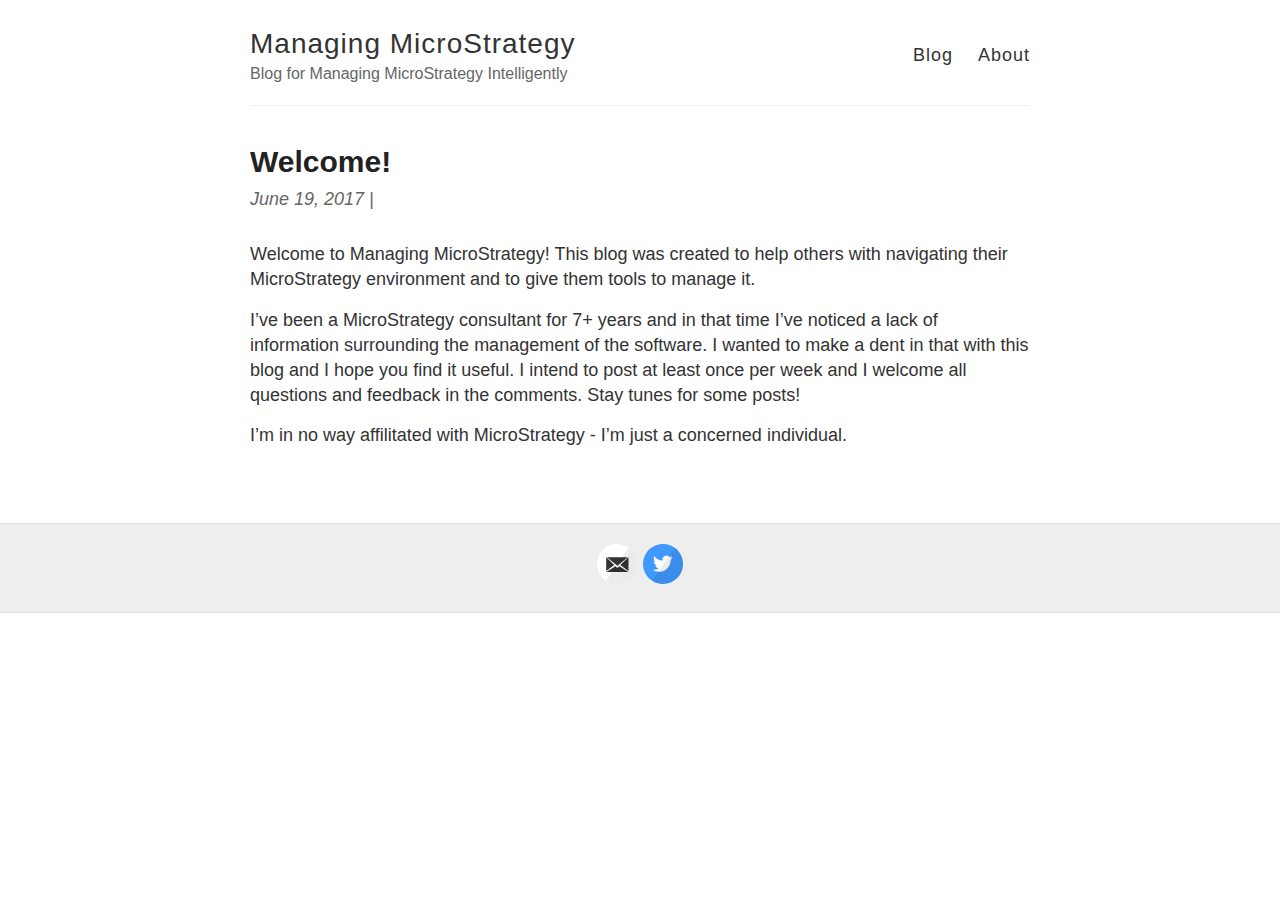
<file: Welcome/index.html>
<!DOCTYPE html>
<html>
  <head>
    <title>Welcome! – Managing MicroStrategy – Blog for Managing MicroStrategy Intelligently</title>

        <meta charset="utf-8" />
    <meta content='text/html; charset=utf-8' http-equiv='Content-Type'>
    <meta http-equiv='X-UA-Compatible' content='IE=edge'>
    <meta name='viewport' content='width=device-width, initial-scale=1.0, maximum-scale=1.0'>

    
    <meta name="description" content="Welcome to Managing MicroStrategy! This blog was created to help others with navigating their MicroStrategy environment and to give them tools to manage it.

" />
    <meta property="og:description" content="Welcome to Managing MicroStrategy! This blog was created to help others with navigating their MicroStrategy environment and to give them tools to manage it.

" />
    
    <meta name="author" content="Managing MicroStrategy" />

    
    <meta property="og:title" content="Welcome!" />
    <meta property="twitter:title" content="Welcome!" />
    

    <!--[if lt IE 9]>
      <script src="http://html5shiv.googlecode.com/svn/trunk/html5.js"></script>
    <![endif]-->

    <link rel="stylesheet" type="text/css" href="/style.css" />
    <link rel="alternate" type="application/rss+xml" title="Managing MicroStrategy - Blog for Managing MicroStrategy Intelligently" href="/feed.xml" />

    <!-- Created with Jekyll Now - http://github.com/barryclark/jekyll-now -->
  </head>

  <body>
    <div class="wrapper-masthead">
      <div class="container">
        <header class="masthead clearfix">
          <!-- <a href="/" class="site-avatar"><img src="" /></a> -->

          <div class="site-info">
            <h1 class="site-name"><a href="/">Managing MicroStrategy</a></h1>
            <p class="site-description">Blog for Managing MicroStrategy Intelligently</p>
          </div>

          <nav>
            <a href="/">Blog</a>
            <a href="/about">About</a>
          </nav>
        </header>
      </div>
    </div>

    <div id="main" role="main" class="container">
      <article class="post">
  <h1>Welcome!</h1>
  <div class="subheader">
    June 19, 2017 |
     
  </div>

  <div class="entry">
    <p>Welcome to Managing MicroStrategy! This blog was created to help others with navigating their MicroStrategy environment and to give them tools to manage it.</p>

<p>I’ve been a MicroStrategy consultant for 7+ years and in that time I’ve noticed a lack of information surrounding the management of the software. I wanted to make a dent in that with this blog and I hope you find it useful. I intend to post at least once per week and I welcome all questions and feedback in the comments. Stay tunes for some posts!</p>

<p>I’m in no way affilitated with MicroStrategy - I’m just a concerned individual.</p>

  </div>

  
<div class="comments">
	<div id="disqus_thread"></div>
	<script type="text/javascript">

	    var disqus_shortname = 'managingmicrostrategy';

	    (function() {
	        var dsq = document.createElement('script'); dsq.type = 'text/javascript'; dsq.async = true;
	        dsq.src = '//' + disqus_shortname + '.disqus.com/embed.js';
	        (document.getElementsByTagName('head')[0] || document.getElementsByTagName('body')[0]).appendChild(dsq);
	    })();

	</script>
	<noscript>Please enable JavaScript to view the <a href="http://disqus.com/?ref_noscript">comments powered by Disqus.</a></noscript>
</div>

</article>

    </div>

    <div class="wrapper-footer">
      <div class="container">
        <footer class="footer">
          
<a href="mailto:hello@managingmicrostrategy.com"><i class="svg-icon email"></i></a>







<a href="https://www.twitter.com/ManagingMstr"><i class="svg-icon twitter"></i></a>



        </footer>
      </div>
    </div>

    
	<!-- Google Analytics -->
	<script>
		(function(i,s,o,g,r,a,m){i['GoogleAnalyticsObject']=r;i[r]=i[r]||function(){
		(i[r].q=i[r].q||[]).push(arguments)},i[r].l=1*new Date();a=s.createElement(o),
		m=s.getElementsByTagName(o)[0];a.async=1;a.src=g;m.parentNode.insertBefore(a,m)
		})(window,document,'script','//www.google-analytics.com/analytics.js','ga');

		ga('create', 'UA-101176964-1', 'auto');
		ga('send', 'pageview', {
		  'page': '/Welcome/',
		  'title': 'Welcome!'
		});
	</script>
	<!-- End Google Analytics -->


  </body>
</html>
</file>
<file: style.css>
/***************/
/* MEYER RESET */
/***************/
html, body, div, span, applet, object, iframe,
h1, h2, h3, h4, h5, h6, p, blockquote, pre,
a, abbr, acronym, address, big, cite, code,
del, dfn, em, img, ins, kbd, q, s, samp,
small, strike, strong, sub, sup, tt, var,
b, u, i, center,
dl, dt, dd, ol, ul, li,
fieldset, form, label, legend,
table, caption, tbody, tfoot, thead, tr, th, td,
article, aside, canvas, details, embed,
figure, figcaption, footer, header, hgroup,
menu, nav, output, ruby, section, summary,
time, mark, audio, video {
  margin: 0;
  padding: 0;
  border: 0;
  font-size: 100%;
  font: inherit;
  vertical-align: baseline;
}

article, aside, details, figcaption, figure,
footer, header, hgroup, menu, nav, section {
  display: block;
}

body {
  line-height: 1;
}

ol, ul {
  list-style: none;
}

blockquote, q {
  quotes: none;
}

blockquote:before, blockquote:after,
q:before, q:after {
  content: '';
  content: none;
}

table {
  border-collapse: collapse;
  border-spacing: 0;
}

*, *:before, *:after {
  -moz-box-sizing: border-box;
  -webkit-box-sizing: border-box;
  box-sizing: border-box;
}

/**************/
/* BASE RULES */
/**************/
html {
  font-size: 100%;
}

body {
  background: #fff;
  font: 18px/1.4 Helvetica, Arial, sans-serif;
  color: #333;
}

.container {
  margin: 0 auto;
  max-width: 800px;
  padding: 0 10px;
  width: 100%;
}

h1, h2, h3, h4, h5, h6 {
  font-family: "Helvetica Neue", Helvetica, Arial, sans-serif;
  color: #222;
  font-weight: bold;
  line-height: 1.7;
  margin-top: 1em;
  padding: 0;
}
@media screen and (max-width: 640px) {
  h1, h2, h3, h4, h5, h6 {
    line-height: 1.4;
  }
}

h1 {
  font-size: 30px;
}
h1 a {
  color: inherit;
}

h2 {
  font-size: 24px;
}

h3 {
  font-size: 20px;
}

h4 {
  font-size: 18px;
  color: #666;
}

p {
  margin: 15px 0;
}

a {
  color: #4183C4;
  text-decoration: none;
  cursor: pointer;
}
a:hover, a:active {
  color: #4183C4;
}

ul, ol {
  margin: 15px 0;
  padding-left: 30px;
}

ul {
  list-style-type: disc;
}

ol {
  list-style-type: decimal;
}

ol ul, ul ol, ul ul, ol ol {
  margin: 0;
}

ul ul, ol ul {
  list-style-type: circle;
}

em, i {
  font-style: italic;
}

strong, b {
  font-weight: bold;
}

img {
  max-width: 100%;
}

.gmnoprint img {
  max-width: none;
}

.subheader {
  font-style: italic;
  color: #666;
  margin-bottom: 30px;
}

::-moz-selection {
  color: #000;
  background: #eee;
}

::selection {
  color: #000;
  background: #eee;
}

.clearfix:before,
.clearfix:after {
  content: " ";
  display: table;
}

.clearfix:after {
  clear: both;
}

/*********************/
/* LAYOUT / SECTIONS */
/*********************/
.wrapper-masthead {
  margin-bottom: 30px;
}

.masthead {
  padding: 20px 0;
  border-bottom: 1px solid #eee;
}
@media screen and (max-width: 640px) {
  .masthead {
    text-align: center;
  }
}

.site-avatar {
  float: left;
  width: 70px;
  height: 70px;
  margin-right: 15px;
}
@media screen and (max-width: 640px) {
  .site-avatar {
    float: none;
    display: block;
    margin: 0 auto;
  }
}
.site-avatar img {
  border-radius: 5px;
}

.site-info {
  float: left;
}
@media screen and (max-width: 640px) {
  .site-info {
    float: none;
    display: block;
    margin: 0 auto;
  }
}

.site-name {
  margin: 0;
  color: #333;
  cursor: pointer;
  font-family: "Helvetica Neue", Helvetica, Arial, sans-serif;
  font-weight: 300;
  font-size: 28px;
  letter-spacing: 1px;
}

.site-description {
  margin: -5px 0 0 0;
  color: #666;
  font-size: 16px;
}
@media screen and (max-width: 640px) {
  .site-description {
    margin: 3px 0;
  }
}

nav {
  float: right;
  margin-top: 23px;
  font-family: "Helvetica Neue", Helvetica, Arial, sans-serif;
  font-size: 18px;
}
@media screen and (max-width: 640px) {
  nav {
    float: none;
    margin-top: 9px;
    display: block;
    font-size: 16px;
  }
}
nav a {
  margin-left: 20px;
  color: #333;
  text-align: right;
  font-weight: 300;
  letter-spacing: 1px;
}
@media screen and (max-width: 640px) {
  nav a {
    margin: 0 10px;
    color: #4183C4;
  }
}

.posts > .post {
  padding-bottom: 2em;
  border-bottom: 1px solid #eee;
}

.posts > .post:last-child {
  padding-bottom: 1em;
  border-bottom: none;
}

.post blockquote {
  margin: 1.8em .8em;
  border-left: 2px solid #666;
  padding: 0.1em 1em;
  color: #666;
  font-size: 22px;
  font-style: italic;
}
.post .comments {
  margin-top: 10px;
}
.post .read-more {
  text-transform: uppercase;
  font-size: 15px;
}

.entry {
  padding-bottom: 10px;
}

.wrapper-footer {
  margin-top: 50px;
  border-top: 1px solid #ddd;
  border-bottom: 1px solid #ddd;
  background-color: #eee;
}

footer {
  padding: 20px 0;
  text-align: center;
}

.highlight {
  background-color: #efefef;
  padding: 7px 7px 7px 10px;
  border: 1px solid #ddd;
  -moz-box-shadow: 3px 3px rgba(0, 0, 0, 0.1);
  -webkit-box-shadow: 3px 3px rgba(0, 0, 0, 0.1);
  box-shadow: 3px 3px rgba(0, 0, 0, 0.1);
  margin: 20px 0 20px 0;
  overflow: scroll;
}

code {
  font-family: 'Bitstream Vera Sans Mono','Courier', monospace;
}

.highlight .hll {
  background-color: #ffffcc;
}

.highlight .c {
  color: #999988;
  font-style: italic;
}

/* Comment */
.highlight .err {
  color: #a61717;
  background-color: #e3d2d2;
}

/* Error */
.highlight .k {
  color: #000000;
  font-weight: bold;
}

/* Keyword */
.highlight .o {
  color: #000000;
  font-weight: bold;
}

/* Operator */
.highlight .cm {
  color: #999988;
  font-style: italic;
}

/* Comment.Multiline */
.highlight .cp {
  color: #999999;
  font-weight: bold;
  font-style: italic;
}

/* Comment.Preproc */
.highlight .c1 {
  color: #999988;
  font-style: italic;
}

/* Comment.Single */
.highlight .cs {
  color: #999999;
  font-weight: bold;
  font-style: italic;
}

/* Comment.Special */
.highlight .gd {
  color: #000000;
  background-color: #ffdddd;
}

/* Generic.Deleted */
.highlight .ge {
  color: #000000;
  font-style: italic;
}

/* Generic.Emph */
.highlight .gr {
  color: #aa0000;
}

/* Generic.Error */
.highlight .gh {
  color: #999999;
}

/* Generic.Heading */
.highlight .gi {
  color: #000000;
  background-color: #ddffdd;
}

/* Generic.Inserted */
.highlight .go {
  color: #888888;
}

/* Generic.Output */
.highlight .gp {
  color: #555555;
}

/* Generic.Prompt */
.highlight .gs {
  font-weight: bold;
}

/* Generic.Strong */
.highlight .gu {
  color: #aaaaaa;
}

/* Generic.Subheading */
.highlight .gt {
  color: #aa0000;
}

/* Generic.Traceback */
.highlight .kc {
  color: #000000;
  font-weight: bold;
}

/* Keyword.Constant */
.highlight .kd {
  color: #000000;
  font-weight: bold;
}

/* Keyword.Declaration */
.highlight .kn {
  color: #000000;
  font-weight: bold;
}

/* Keyword.Namespace */
.highlight .kp {
  color: #000000;
  font-weight: bold;
}

/* Keyword.Pseudo */
.highlight .kr {
  color: #000000;
  font-weight: bold;
}

/* Keyword.Reserved */
.highlight .kt {
  color: #445588;
  font-weight: bold;
}

/* Keyword.Type */
.highlight .m {
  color: #009999;
}

/* Literal.Number */
.highlight .s {
  color: #d01040;
}

/* Literal.String */
.highlight .na {
  color: #008080;
}

/* Name.Attribute */
.highlight .nb {
  color: #0086B3;
}

/* Name.Builtin */
.highlight .nc {
  color: #445588;
  font-weight: bold;
}

/* Name.Class */
.highlight .no {
  color: #008080;
}

/* Name.Constant */
.highlight .nd {
  color: #3c5d5d;
  font-weight: bold;
}

/* Name.Decorator */
.highlight .ni {
  color: #800080;
}

/* Name.Entity */
.highlight .ne {
  color: #990000;
  font-weight: bold;
}

/* Name.Exception */
.highlight .nf {
  color: #990000;
  font-weight: bold;
}

/* Name.Function */
.highlight .nl {
  color: #990000;
  font-weight: bold;
}

/* Name.Label */
.highlight .nn {
  color: #555555;
}

/* Name.Namespace */
.highlight .nt {
  color: #000080;
}

/* Name.Tag */
.highlight .nv {
  color: #008080;
}

/* Name.Variable */
.highlight .ow {
  color: #000000;
  font-weight: bold;
}

/* Operator.Word */
.highlight .w {
  color: #bbbbbb;
}

/* Text.Whitespace */
.highlight .mf {
  color: #009999;
}

/* Literal.Number.Float */
.highlight .mh {
  color: #009999;
}

/* Literal.Number.Hex */
.highlight .mi {
  color: #009999;
}

/* Literal.Number.Integer */
.highlight .mo {
  color: #009999;
}

/* Literal.Number.Oct */
.highlight .sb {
  color: #d01040;
}

/* Literal.String.Backtick */
.highlight .sc {
  color: #d01040;
}

/* Literal.String.Char */
.highlight .sd {
  color: #d01040;
}

/* Literal.String.Doc */
.highlight .s2 {
  color: #d01040;
}

/* Literal.String.Double */
.highlight .se {
  color: #d01040;
}

/* Literal.String.Escape */
.highlight .sh {
  color: #d01040;
}

/* Literal.String.Heredoc */
.highlight .si {
  color: #d01040;
}

/* Literal.String.Interpol */
.highlight .sx {
  color: #d01040;
}

/* Literal.String.Other */
.highlight .sr {
  color: #009926;
}

/* Literal.String.Regex */
.highlight .s1 {
  color: #d01040;
}

/* Literal.String.Single */
.highlight .ss {
  color: #990073;
}

/* Literal.String.Symbol */
.highlight .bp {
  color: #999999;
}

/* Name.Builtin.Pseudo */
.highlight .vc {
  color: #008080;
}

/* Name.Variable.Class */
.highlight .vg {
  color: #008080;
}

/* Name.Variable.Global */
.highlight .vi {
  color: #008080;
}

/* Name.Variable.Instance */
.highlight .il {
  color: #009999;
}

/* Literal.Number.Integer.Long */
.svg-icon {
  width: 40px;
  height: 40px;
  display: inline-block;
}
.svg-icon.dribbble {
  background-image: url([data-uri]);
}
.svg-icon.email {
  background-image: url([data-uri]);
}
.svg-icon.facebook {
  background-image: url([data-uri]);
}
.svg-icon.flickr {
  background-image: url([data-uri]);
}
.svg-icon.github {
  background-image: url([data-uri]);
}
.svg-icon.instagram {
  background-image: url([data-uri]);
}
.svg-icon.linkedin {
  background-image: url([data-uri]);
}
.svg-icon.pinterest {
  background-image: url([data-uri]);
}
.svg-icon.rss {
  background-image: url([data-uri]);
}
.svg-icon.stackoverflow {
  background-image: url([data-uri]);
}
.svg-icon.twitter {
  background-image: url([data-uri]);
}
.svg-icon.youtube {
  background-image: url([data-uri]);
}
.svg-icon.googleplus {
  background-image: url([data-uri]);
}
</file>
